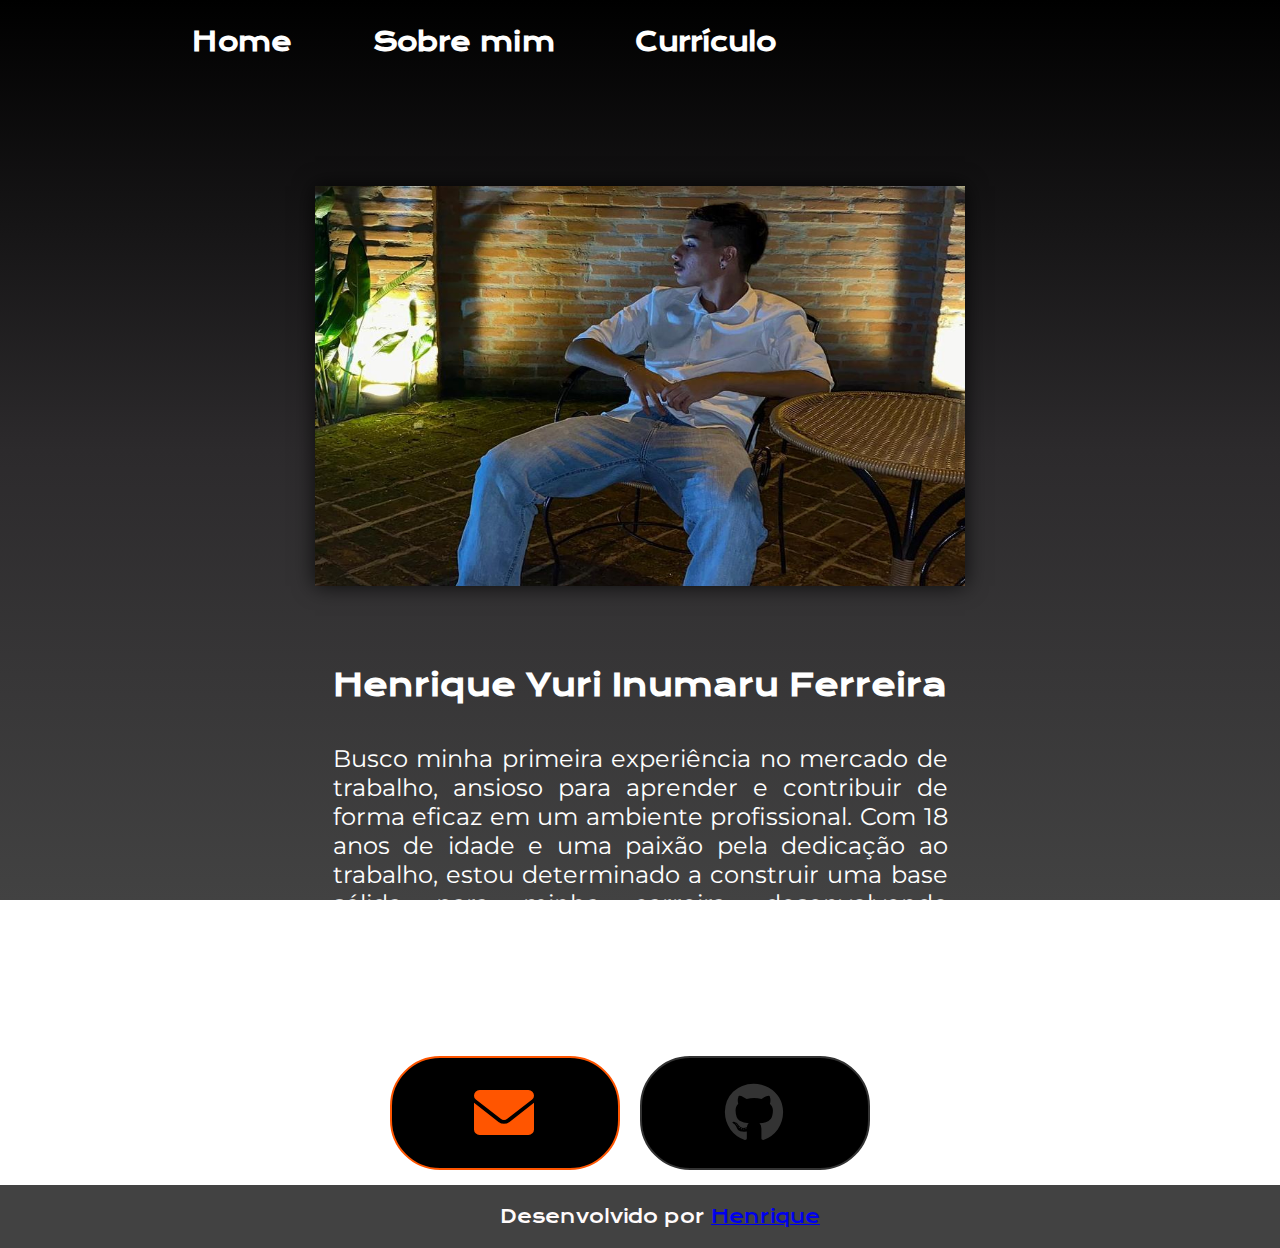
<file: index.html>
<!DOCTYPE html>
<html lang="pt-br">
<head>
    <meta charset="UTF-8">
    <meta name="viewport" content="width=device-width, initial-scale=1.0">
    <title>Portfolio de Henrique</title>
    <link rel="stylesheet" href="./styles/style.css">
    <link rel="stylesheet" href="https://cdnjs.cloudflare.com/ajax/libs/font-awesome/6.0.0-beta3/css/all.min.css">
</head>
<body>

        <header class="cabecalho">
            <nav class="cabecalho-menu">

                <a class="cabecalho-menu-links" href="index.html">Home</a>

                <a class="cabecalho-menu-links" href="sobremim.html">Sobre mim</a>

                <a class="cabecalho-menu-links" href="curriculo.html">Currículo</a>

            </nav>
        </header>

        <main class="conteudo">
            <section class="apresentacao-conteudo">
                <h1 class="apresentacao-conteudo-titulo">Henrique Yuri Inumaru Ferreira</strong>
                </h1> 
                <p class="apresentacao-conteudo-paragrafo">Busco minha primeira experiência no mercado de trabalho, ansioso para aprender e contribuir de forma eficaz em um ambiente profissional. Com 18 anos de idade e uma paixão pela dedicação ao trabalho, estou determinado a construir uma base sólida para minha carreira, desenvolvendo habilidades valiosas e crescendo como profissional.

                </p>

                <h2 class="apresentacao-links-conteudo">Entre em contato:</h2>

                <div class="apresentacao-links">
                    
    
                                      
                            
                    <a class="botao1" href="henriqueinumaru341@gmail.com">
                        <i class="fas fa-envelope"></i>
                    </a>

                    <a class="botao3" href="https://github.com/henriquey01" target="_blank">
                        <i class="fab fa-github"></i>
                    </a>

                    <a class="botao5" href="https://www.instagram.com/henriquey00/">
                        <i class="fab fa-instagram"></i>
                    </a>
                    
                </div>

            </section>
                <img class = "imagem" src="WhatsApp Image 2023-09-25 at 11.36.45.jpeg" alt="Foto programado">
            </main>

   <footer class="rodape">
            <p>Desenvolvido por <a href="https://github.com/henriquey01">Henrique</a></p>
        </footer>
    
</body>
</html>
</file>
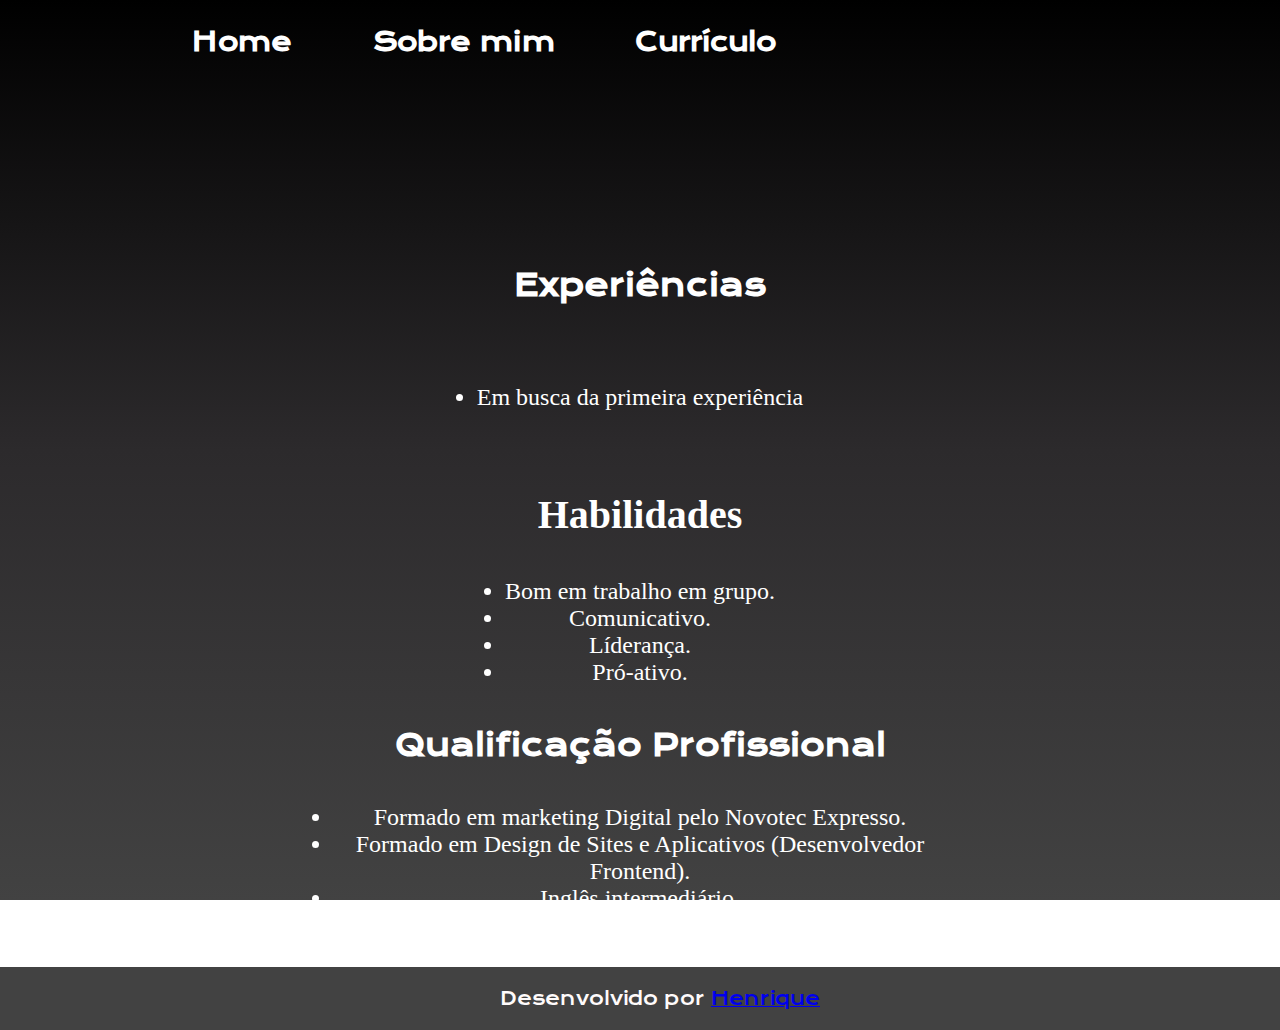
<file: curriculo.html>
<!DOCTYPE html>
<html lang="pt-br">
<head>
    <meta charset="UTF-8">
    <meta name="viewport" content="width=device-width, initial-scale=1.0">
    <title>Curriculo</title>
    <link rel="stylesheet" href="./styles/style.css">
</head>
<body>

    <header class="cabecalho">
        <nav class="cabecalho-menu">

            <a class="cabecalho-menu-links" href="index.html">Home</a>

            <a class="cabecalho-menu-links" href="sobremim.html">Sobre mim</a>

            <a class="cabecalho-menu-links" href="curriculo.html">Currículo</a>
        

        </nav>
    </header>

    <main class="conteudo">
        <section class="apresentacao-conteudo">
            <h1 class="apresentacao-conteudo-titulo"></h1>
            <p class="apresentacao-conteudo-texto"> 
            </p>
            <h2 class="apresentacao-conteudo-titulo">Experiências</h2>
            <p class="apresentacao-conteudo-texto">
                <ul class="apresentacao-conteudo-texto">
                    
                   <li>Em busca da primeira experiência</li>
                   
                </ul>
            </p>
            <h2 class="apresentacao-conteudo-titulo1">Habilidades</h2>
            <ul class="apresentacao-conteudo-texto">
                     
                      <li> Bom em trabalho em grupo. </li>
                      <li>  Comunicativo. </li>
                       <li> Líderança.</li>
                        <li>Pró-ativo. </li>

            </ul>
        <h3 class="apresentacao-conteudo-titulo">Qualificação Profissional</h3>
        <ul class="apresentacao-conteudo-texto">
                    <li> Formado em marketing Digital pelo Novotec Expresso.</li>
                    <li> Formado em Design de Sites e Aplicativos (Desenvolvedor Frontend). </li>
                    <li> Inglês intermediário.</li>
        
        </ul>

            </li>
            <div></div>
        </section>

    </main>

    <footer class="rodape">
        <p>Desenvolvido por <a href="https://github.com/henriquey01"> Henrique</a><p>
            
        </p>

        
    </p>
    </footer>
    
</body>
</html>
</file>
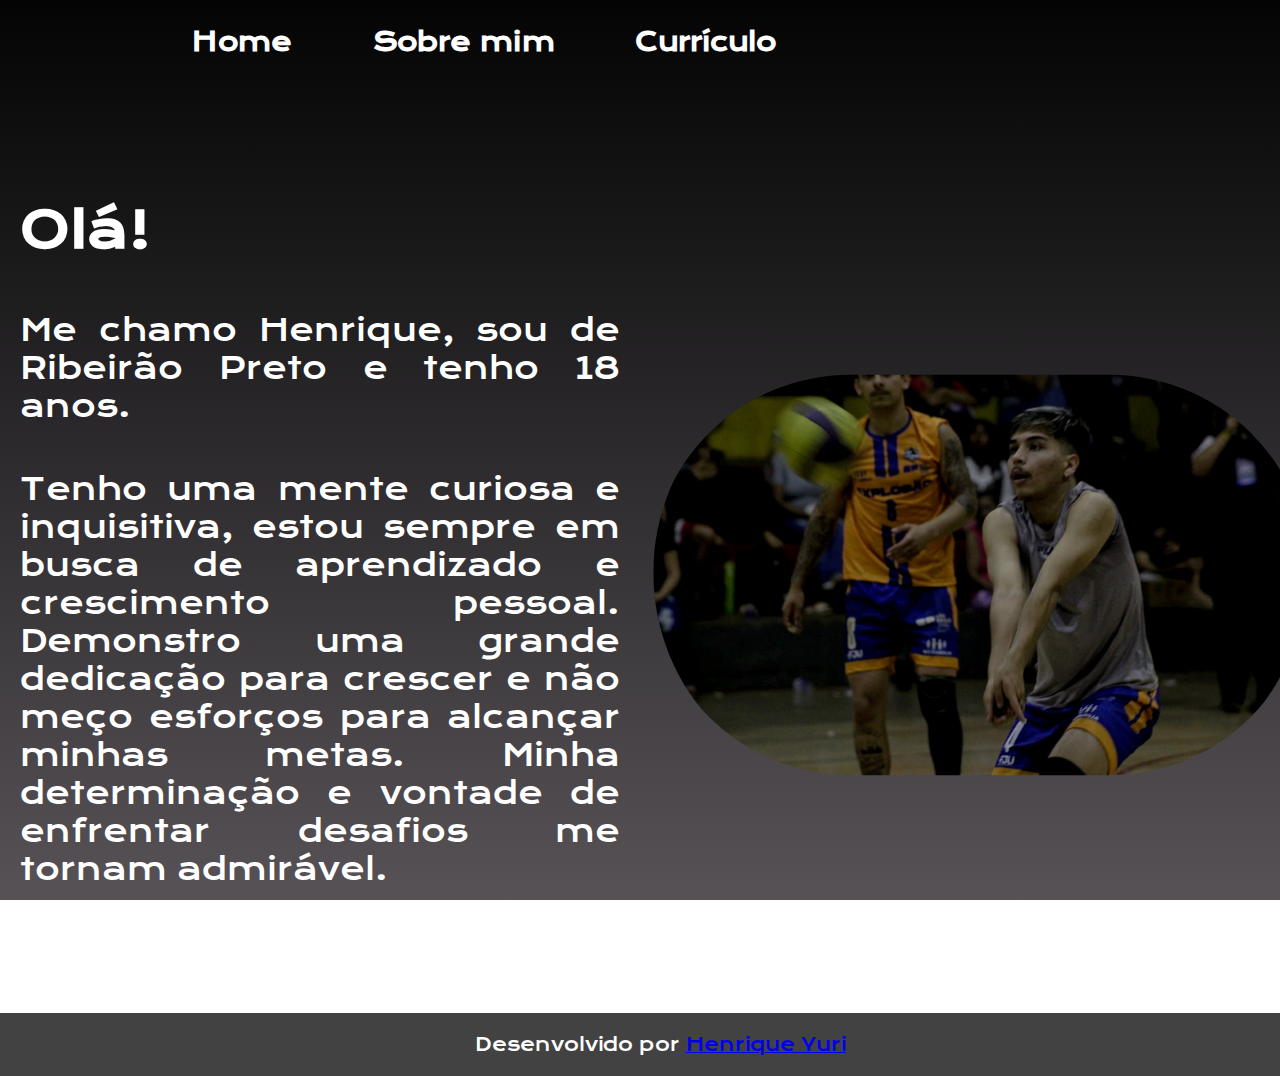
<file: sobremim.html>
<!DOCTYPE html>
<html lang="pt-br">
<head>
    <meta charset="UTF-8">
    <meta name="viewport" content="width=device-width, initial-scale=1.0">
    <title>Sobre mim</title>
    <link rel="stylesheet" href="./styles/sobremim.css">
</head>
<body>

    <header class="cabecalho">
        <nav class="cabecalho-menu">

            <a class="cabecalho-menu-links" href="index.html">Home</a>

            <a class="cabecalho-menu-links" href="sobremim.html">Sobre mim</a>

            <a class="cabecalho-menu-links" href="currIculo.html">Currículo</a>

            
        </nav>
    </header>

    <main>
        <section class="sobre-mim">
            <div class="texto">
                <h1 class="titulo">Olá!</h1>
                <p class="paragrafo">Me chamo Henrique, sou de Ribeirão Preto e tenho 18 anos.
                    <p class="paragrafo">Tenho uma mente curiosa e inquisitiva, estou sempre em busca de aprendizado e crescimento pessoal. Demonstro uma grande dedicação para crescer e não meço esforços para alcançar minhas metas. Minha determinação e vontade de enfrentar desafios me tornam admirável.
                    </p>
                    </p>
            </div>
            <div class="imagemsobremim">
                <img class="imagemsobremim" src="WhatsApp Image 2023-09-25 at 07.35.49.jpeg" alt="Sobre mim">
            </div>
        </section>
    </main>
    

    <footer class="rodape">
        <p>Desenvolvido por <a href="https://github.com/henriquey01">Henrique Yuri</a></p>
    </footer>
    
</body>
</html>
</file>
<file: styles/style.css>
/* Importa duas fontes do Google Fonts: Krona One e Montserrat */
@import url('https://fonts.googleapis.com/css2?family=Krona+One&family=Montserrat&display=swap');

/* Define estilos para todos os elementos, zerando margens e preenchimentos */
* {
    margin: 0;
    padding: 0;
}

/* Estilos para o elemento <body> */
body {
    /* Define a altura do corpo como 100% da altura visível da janela (viewport) */
    height: 100vh;

    /* Cria um gradiente de cores de cima para baixo como plano de fundo */
    background: linear-gradient(to bottom,#000000, #2c2a2c, #424242);
    

    /* Define o tamanho de fundo para cobrir toda a área disponível */
    background-size: cover;

    /* Impede a repetição do plano de fundo ao longo dos eixos */
    background-repeat: no-repeat;

    /* Fixa o plano de fundo para que ele não role com o conteúdo da página */
    background-attachment: fixed;

    /* Remove margens para o corpo */
    margin: 0;

    /* Define a cor do texto dentro do corpo como branco */
    color: white;
}

.cabecalho {
    padding: 2% 0% 0% 15%;
}

.cabecalho-menu {
    display: flex;
    gap: 80px;
}

.cabecalho-menu-links{
    font-family: 'Krona One', sans-serif;;
    font-size: 25px;
    font-weight: 600;
    color: white;
    text-decoration: none;
}


/* Define a cor do texto para elementos com a classe .titulo-destaque como d38b06 (laranja) */
.titulo-destaque {
    color: #2fe6e6;
}

/* Estilos para elementos com a classe .conteudo */
.conteudo {
    /* Define a altura do elemento como automática (ajustada ao conteúdo) */
    height: auto;

    /* Define a direção dos elementos filhos como coluna (de cima para baixo) */
    flex-direction: column;

    /* Define uma margem ao redor do elemento de 10% */
    margin: 10%;

    /* Transforma o elemento em um contêiner flexível */
    display: flex;

    /* Alinha os itens verticalmente no centro do contêiner */
    align-items: center;

    /* Distribui o espaço restante entre os itens horizontalmente */
    justify-content: space-between;

    margin-bottom: 15px;
}

/* Estilos para elementos com a classe .apresentacao-conteudo */
.apresentacao-conteudo {
    /* Define a largura do elemento como 615px */
    width: 615px;

    /* Transforma o elemento em um contêiner flexível com direção de coluna */
    display: flex;
    flex-direction: column;

    /* Centraliza verticalmente os elementos dentro do contêiner */
    justify-content: center;

    /* Centraliza horizontalmente os elementos dentro do contêiner */
    align-items: center;

    /* Centraliza o alinhamento do texto dentro do contêiner */
    text-align: center;

    /* Define a altura do elemento como automática (ajustada ao conteúdo) */
    height: auto;

    /* Define o espaçamento entre os elementos filhos como 40px */
    gap: 40px;

    /* Define a ordem do elemento como 2 na ordem de exibição */
    order: 2;
}

/* Estilos para elementos com a classe .apresentacao-conteudo-titulo */
.apresentacao-conteudo-titulo {
    /* Define o tamanho da fonte como 36px */
    font-size: 30px;

    /* Define a família de fontes como 'Krona One' com fallback para sans-serif */
    font-family: 'Krona One', sans-serif;

    /* Alinha o texto justificado */
    text-align: justify;
}

/* Estilos para elementos com a classe .apresentacao-conteudo-paragrafo */
.apresentacao-conteudo-paragrafo {
    /* Define o tamanho da fonte como 24px */
    font-size: 24px;

    /* Define a família de fontes como 'Montserrat' com fallback para sans-serif */
    font-family: 'Montserrat', sans-serif;

    /* Alinha o texto justificado */
    text-align: justify;
}
.apresentacao-conteudo-texto{
    font-size: 150%;
}
.apresentacao-conteudo-titulo1{
    font-size: 250%;
}
.apresentacao-conteudo-texto2{
    font-size: 150%;
}

/* Iniciando estilização da ancora1 (botao1) */

/* Estilos para elementos com a classe .apresentacao-links */
.apresentacao-links {
    /* Define a largura do elemento como 500px */
    width: 500px;

    /* Transforma o elemento em um contêiner flexível com direção de coluna */
    display: flex;
    flex-direction: row;

    /* Centraliza horizontalmente os elementos dentro do contêiner */
    align-items: center;

    /* Define o espaçamento entre os elementos filhos como 20px */
    gap: 20px;
}

.apresentacao-links-conteudo{
    font-family: 'Montserrat', sans-serif;
    font-weight: 400;
    font-size: 24px;

}

/* Estilos para elementos com a classe .botao1 */
.botao1 {
    /* Define a cor de fundo como preto */
    background-color: #000;

    /* Define a cor do texto como laranja */
    color: #ff5500;

    /* Define a largura do elemento como 500px */
    width: 500px;

    /* Define a altura do elemento como 80px */
    height: 80px;

    /* Alinha o texto ao centro horizontalmente */
    text-align: center;

    /* Alinha os itens verticalmente ao centro */
    align-items: center;

    /* Adiciona uma borda de 2px sólida laranja */
    border: 2px solid #ff5500;

    /* Define um raio de borda de 50px para criar um botão circular */
    border-radius: 50px;

    /* Define o tamanho da fonte como 36px */
    font-size: 36px;

    /* Adiciona preenchimento de 15px vertical e 0 horizontal */
    padding: 15px 0;

    /* Remove a decoração de texto (sublinhado) */
    text-decoration: none;

    /* Define a família de fontes como 'Rock Salt' com fallback para cursive */
    font-family: 'Rock Salt', cursive;

    /* Define um espaçamento entre as letras */
    letter-spacing: 2px;

    /* Transforma o texto em letras maiúsculas */
    text-transform: uppercase;

    /* Define a posição como relativa para uso de posicionamento absoluto */
    position: relative;

    /* Define o overflow como escondido para recortar conteúdo extra */
    overflow: hidden;
}


/* Pseudo-elemento ::before para elementos com a classe .botao1 */
.botao1::before {
    /* Adiciona um conteúdo vazio ao pseudo-elemento */
    content: "";

    /* Define a posição como absoluta para posicionamento personalizado */
    position: absolute;

    /* Define a posição superior do pseudo-elemento como 0 */
    top: 0;

    /* Define a posição esquerda do pseudo-elemento como -100% (fora da tela) */
    left: -100%;

    /* Define a largura do pseudo-elemento como 100% */
    width: 100%;

    /* Define a altura do pseudo-elemento como 100% */
    height: 100%;

    /* Cria um gradiente linear de 45 graus para o fundo do pseudo-elemento */
    background: linear-gradient(45deg, transparent, #ff5500);

    /* Adiciona uma transição suave de 0.5 segundos */
    transition: 0.5s;
}

/* Pseudo-elemento ::before ao passar o mouse sobre elementos com a classe .botao1 */
.botao1:hover::before {
    /* Move o pseudo-elemento completamente para a direita */
    left: 100%;
}

/* Elemento <i> dentro de elementos com a classe .botao1 */
.botao1 i {
    /* Define a posição como absoluta para posicionamento personalizado */
    position: absolute;

    /* Centraliza horizontalmente na metade do elemento pai */
    left: 50%;

    /* Centraliza verticalmente na metade do elemento pai */
    top: 50%;

    /* Move o elemento <i> 50% para a esquerda e 50% para cima */
    transform: translate(-50%, -50%);

    /* Define o tamanho da fonte como 60px */
    font-size: 60px;
}


/* fim da estilização ancora 1(botao1) */

/* Inicio da estilização ancora 2(botao2) */

.botao2 {
    background-color: #000;
    color: #ffffff; /* Cor padrão do LinkedIn */
    width: 500px;
    height: 80px;
    align-items: center;
    text-align: center;
    border: 2px solid #0077B5;
    border-radius: 50px;
    font-size: 36px;
    padding: 15px 0;
    text-decoration: none;
    font-family: 'Rock Salt', cursive;
    letter-spacing: 2px;
    text-transform: uppercase;
    position: relative;
    overflow: hidden;
}

.botao2::before {
    content: "";
    position: absolute;
    top: 0;
    left: -100%;
    width: 100%;
    height: 100%;
    background: linear-gradient(45deg, transparent, #0077B5);
    transition: 0.5s;
}

.botao2:hover::before {
    left: 100%;
}

.botao2 i {
    position: absolute;
    font-size: 60px;
    left: 50%;
    top: 50%;
    transform: translate(-50%, -50%);
}

/* fim da estilização ancora2(botao2) */

/* inicio estilizaçãp ancora3(botao3) */

.botao3 {
    background-color: #000;
    align-items: center;
    color: #333; /* Cor padrão do GitHub */
    width: 500px;   
    height: 80px; 
    display: flex;
    align-items: center;
    justify-content: center;
    border: 2px solid #333;
    border-radius: 50px;
    font-size: 24px;
    padding: 15px 0;
    text-decoration: none;
    font-family: 'Rock Salt', cursive;
    letter-spacing: 2px;
    text-transform: uppercase;
    position: relative;
    overflow: hidden;
}

.botao3::before {
    content: "";
    position: absolute;
    top: 0;
    left: -100%;
    width: 100%;
    height: 100%;
    background: linear-gradient(45deg, transparent, #333);
    transition: 0.5s;
}

.botao3:hover::before {
    left: 100%;
}

.botao3 i {
    position: absolute;
    font-size: 60px;
    left: 50%;
    top: 50%;
    transform: translate(-50%, -50%);
}

/* fim da estilização ancora3(botao3) */

/* inicio estilização ancora4(botao4) */

.botao4 {
    background-color: #000;
    align-items: center;
    color: #25D366; /* Cor padrão do WhatsApp */
    width: 500px;   
    height: 80px; 
    display: flex;
    align-items: center;
    justify-content: center;
    border: 2px solid#25D366;
    border-radius: 50px;
    font-size: 24px;
    padding: 15px 0;
    text-decoration: none;
    font-family: 'Rock Salt', cursive;
    letter-spacing: 2px;
    text-transform: uppercase;
    position: relative;
    overflow: hidden;
}

.botao4::before {
    content: "";
    position: absolute;
    top: 0;
    left: -100%;
    width: 100%;
    height: 100%;
    background: linear-gradient(45deg, transparent, #25D366);
    transition: 0.5s;
}

.botao4:hover::before {
    left: 100%;
}

.botao4 i {
    position: absolute;
    font-size: 60px;
    left: 50%;
    top: 50%;
    transform: translate(-50%, -50%);
}

/* fim estilização ancora4(botao4) */

/* inicio estilização ancora5(botao5) */


.botao5::before {
    content: "";
    position: absolute;
    top: 0;
    left: -100%;
    width: 100%;
    height: 100%;
    background: linear-gradient(45deg, transparent, #ffffff);
    transition: 0.5s;
}

.botao5:hover::before {
    left: 100%;
}

.botao5 i {
    position: absolute;
    font-size: 60px;
    left: 50%;
    top: 50%;
    transform: translate(-50%, -50%);
}

/* fim estilização ancora5(botao5) */

/* inicio estilização imagem */

/* Estilos para elementos com a classe .imagem */
.imagem {
    /* Define a largura máxima do elemento como 100% */
    max-width: 100%;

    /* Define a largura do elemento como 650px */
    width: 650px;

    /* Define a altura do elemento como 650px */
    height: 400px;

    /* Alinha o conteúdo ao centro horizontalmente */
    text-align: center;

    /* Alinha os itens verticalmente ao centro */
    align-items: center;

    /* Adiciona curvatura nos cantos do elemento */
    border-radius: 0px;

    /* Adiciona uma sombra suave ao elemento */
    box-shadow: 0px 0px 20px rgba(0, 0, 0, 0.8);

    /* Adiciona uma transição suave à escala do elemento */
    transition: transform 0.3s ease-in-out;

    /* Define a posição como relativa para uso de posicionamento absoluto */
    position: relative;

    /* Define o overflow como escondido para recortar conteúdo extra */
    overflow: hidden;

    /* Define a ordem do elemento como 1 na ordem de exibição */
    order: 1;

    /* Adiciona margem inferior de 80px */
    margin-bottom: 80px;
}

/* Elemento <img> dentro de elementos com a classe .imagem */
.imagem img {
    /* Faz a imagem se ajustar mantendo a proporção */
    object-fit: cover;

    /* Torna a imagem um elemento de bloco */
    display: block;

    /* Define a largura e a altura como 100% para preencher o elemento pai */
    width: 60%;
    height: 50%;
}

/* Pseudo-elementos ::before e ::after para elementos com a classe .imagem */
.imagem::before,
.imagem::after {
    /* Adiciona um conteúdo vazio aos pseudo-elementos */
    content: "";

    /* Define a posição como absoluta para posicionamento personalizado */
    position: absolute;

    /* Define a largura e a altura dos pseudo-elementos como 10px */
    width: 10px;
    height: 10px;

    /* Adiciona uma borda de 2px sólida laranja aos pseudo-elementos */
    border: 2px solid #000000;

    /* Define o fundo dos pseudo-elementos como transparente */
    background-color: transparent;
}

/* Pseudo-elemento ::before ao canto superior esquerdo do elemento com a classe .imagem */
.imagem::before {
    /* Posiciona o pseudo-elemento no canto superior esquerdo */
    top: 0;
    left: 0;

    /* Adiciona curvatura de borda no canto superior esquerdo */
    border-top-left-radius: 10px;

    /* Define as larguras das bordas do pseudo-elemento */
    border-width: 2px 0 0 2px;
}

/* Pseudo-elemento ::after ao canto inferior direito do elemento com a classe .imagem */
.imagem::after {
    /* Posiciona o pseudo-elemento no canto inferior direito */
    bottom: 0;
    right: 0;

    /* Adiciona curvatura de borda no canto inferior direito */
    border-bottom-right-radius: 10px;

    /* Define as larguras das bordas do pseudo-elemento */
    border-width: 0 2px 2px 0;
}

/* Efeito ao passar o mouse sobre elementos com a classe .imagem */
.imagem:hover {
    /* Aumenta a escala do elemento em 10% */
    transform: scale(1.1);
}

/* Espaçamento entre o conteúdo principal (main) e o rodapé (footer) */
.rodape {
    
    bottom: 0;
    left: 0;
    width: 100%;
    color: rgb(255, 251, 251);
    background-color: #424242;
    display: flex;
    align-items: center;
    justify-content: center;
    text-align: center;
    font-family: 'Krona One', sans-serif;
    font-size: 18px;
    font-weight: 400;
    padding: 20px;
}

/* Estilo de link no rodapé */
.rodape a:hover {
    color: #000000;
}
</file>
<file: styles/sobremim.css>
/* Importa duas fontes do Google Fonts: Krona One e Montserrat */
@import url('https://fonts.googleapis.com/css2?family=Krona+One&family=Montserrat&display=swap');

/* Define estilos para todos os elementos, zerando margens e preenchimentos */
* {
    margin: 0;
    padding: 0;
}

/* Estilos para o elemento <body> */
body {
    /* Define a altura do corpo como 100% da altura visível da janela (viewport) */
    height: 100vh;

    /* Cria um gradiente de cores de cima para baixo como plano de fundo */
    background: linear-gradient(to bottom, #040404, #2c2a2c, #575256);

    /* Define o tamanho de fundo para cobrir toda a área disponível */
    background-size: cover;

    /* Impede a repetição do plano de fundo ao longo dos eixos */
    background-repeat: no-repeat;

    /* Fixa o plano de fundo para que ele não role com o conteúdo da página */
    background-attachment: fixed;

    /* Remove margens para o corpo */
    margin: 0;

    /* Define a cor do texto dentro do corpo como branco */
    color: white;
}

/* Espaçamento entre o cabeçalho (header) e o conteúdo principal (main) */
.cabecalho {
    padding: 2% 0% 0% 15%;
    margin-bottom: 120px; /* Adicione margem na parte inferior do cabeçalho */
}

/* Estilos para o menu do cabeçalho */
.cabecalho-menu {
    display: flex;
    gap: 80px;
}

.cabecalho-menu-links{
    font-family: 'Krona One', sans-serif;;
    font-size: 25px;
    font-weight: 600;
    color: white;
    text-decoration: none;
}

/* Espaçamento entre o conteúdo principal (main) e o rodapé (footer) */
.sobre-mim {
    display: flex;
    flex-direction: row;
    align-items: center;
    gap: 40px;
    margin-bottom: 40px; /* Adicione margem na parte inferior do conteúdo principal */
    justify-content: space-between;
}

.texto {
    flex: 1;
    padding: 20px; /* Ajuste o espaçamento conforme necessário */
    margin-bottom: 20px;
}

.titulo{
     /* Define o tamanho da fonte como 40px */
     font-size: 50px;

     /* Define a família de fontes como 'Krona One' com fallback para sans-serif */
    font-family: 'Krona One', sans-serif;
 
     /* Alinha o texto justificado */
     text-align: justify;

     /* Adicione uma margem inferior para separar do parágrafo */
     margin-bottom: 50px; /* Você pode ajustar esse valor conforme necessário */
}


.paragrafo{
     /* Define o tamanho da fonte como 24px */
     font-size: 30px;

     /* Define a família de fontes como 'Montserrat' com fallback para sans-serif */
     font-family: 'Krona One', sans-serif;
 
     /* Alinha o texto justificado */
     text-align: justify;
     margin-bottom: 45px;
}

.imagemsobremim {
    flex: 1;
    flex-direction: row;
    text-align: center; /* Centraliza a imagem horizontalmente */
    
    position: relative; /* Permite sobrepor elementos filhos */
    overflow: hidden; /* Esconde elementos filhos que podem estender além da imagem */
    transition: 0.3s ease-in-out; /* Efeito de escurecimento com transição suave quando o mouse passa sobre a imagem */
}

.imagemsobremim {
    filter: brightness(1.0); /* Escurece a imagem em 30% (70% de brilho) ao passar o mouse */
}

.imagemsobremim{
    max-width: 90%; /* A imagem se ajustará ao tamanho do contêiner pai */
    height: auto;
    border-radius: 500px; /* Adiciona curvatura nos cantos do elemento */
    transition: transform 0.3s ease-in-out; /* Efeito de transição suave ao passar o mouse sobre a imagem */
}

/* Efeito de escala suave ao passar o mouse sobre a imagem */
.imagemsobremim{
    transform: scale(1.1); /* Aumenta a escala da imagem em 10% ao passar o mouse */
}


/* Espaçamento entre o conteúdo principal (main) e o rodapé (footer) */
.rodape {
   
    bottom: 0;
    left: 0;
    width: 100%;
    color: white;
    background-color: #424242;
    display: flex;
    align-items: center;
    justify-content: center;
    text-align: center;
    font-family: 'Krona One', sans-serif;
    font-size: 18px;
    font-weight: 400;
    padding: 20px;
}

/* Estilo de link no rodapé */
.rodape a:hover {
    color: #ffffff;
}
</file>
